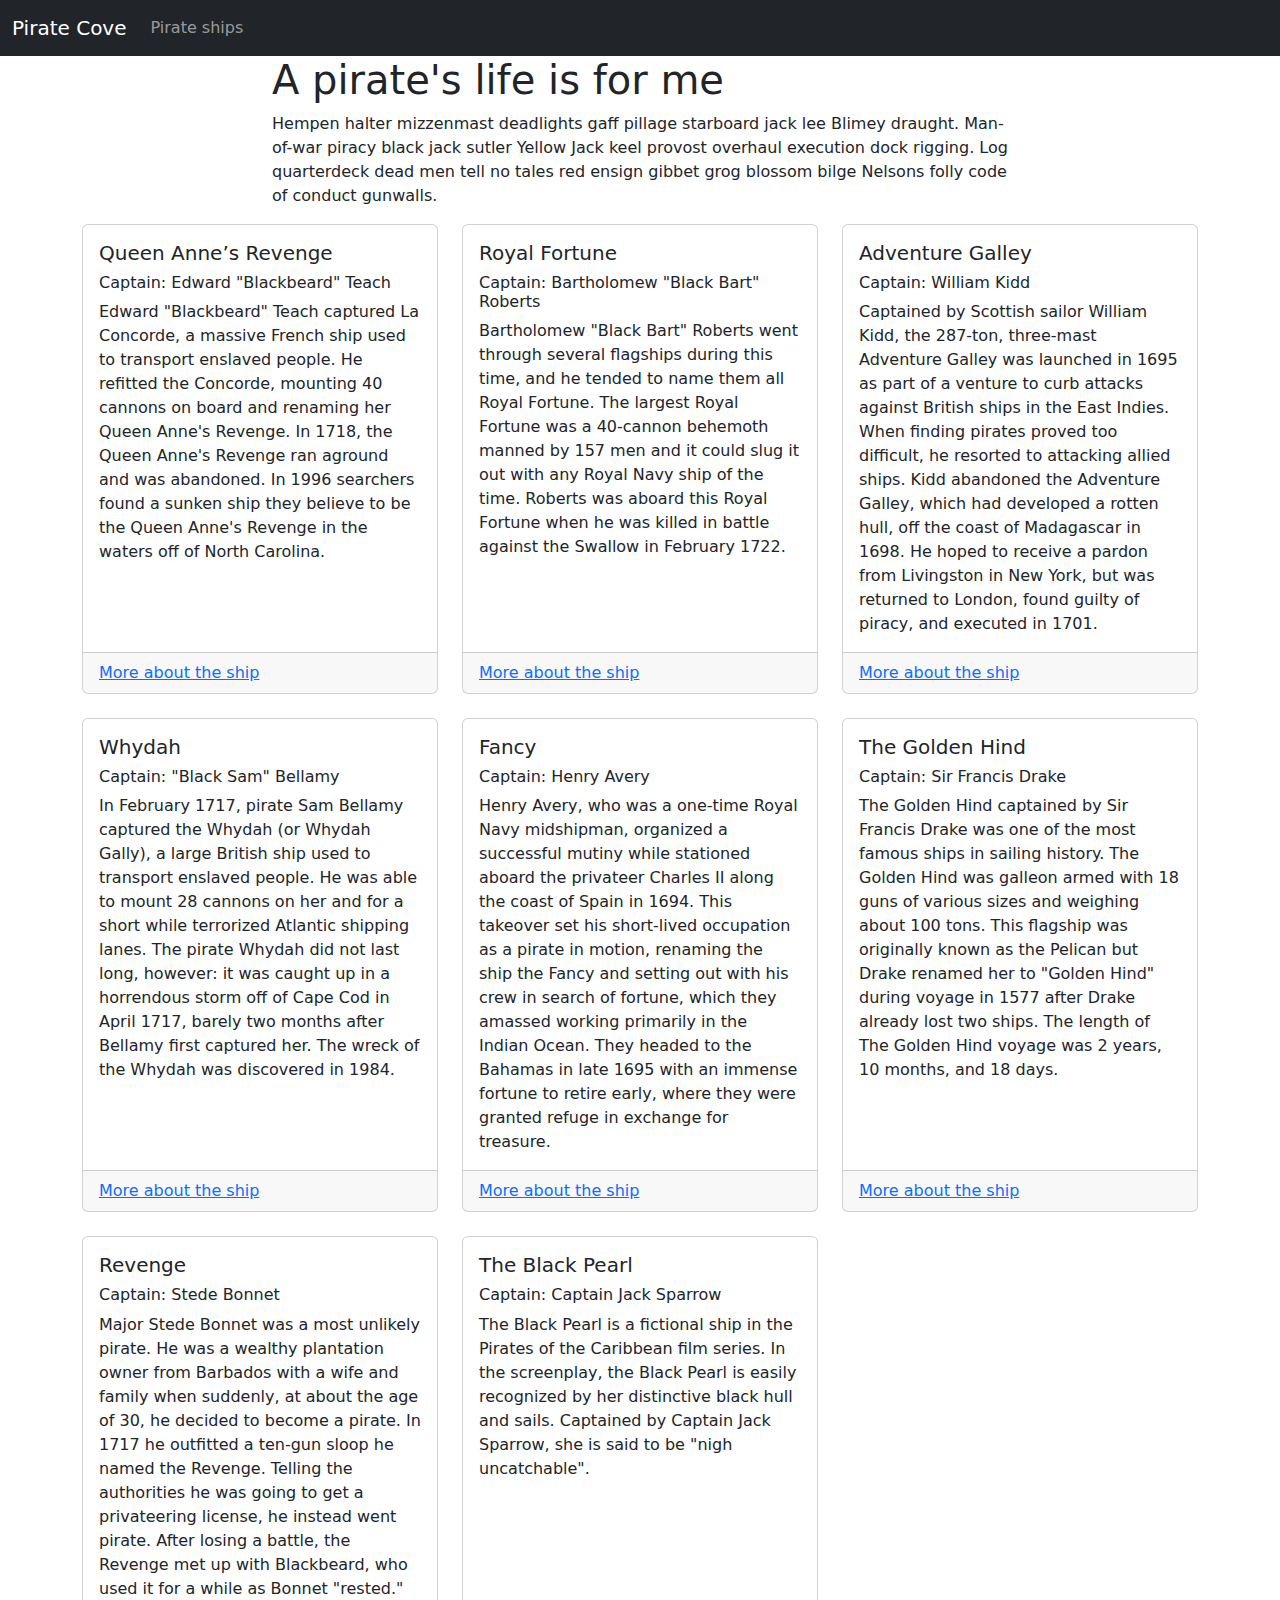
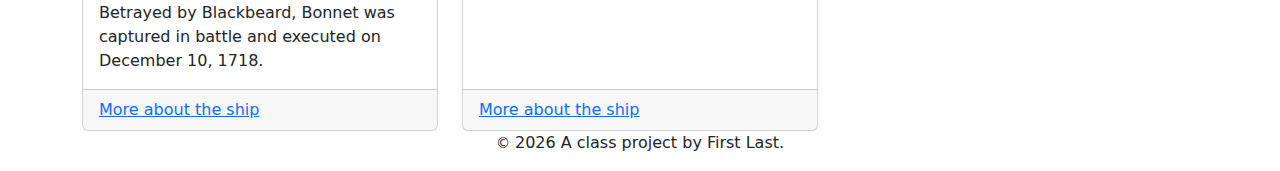
<file: docs/index.html>
<!DOCTYPE html>
<html lang="en">
  <!-- A Intro to Coding for Journalists class project -->
  <head>
    <title>Pirate Cove | Capt. McGillicutty's Ship's Log</title>
    <meta name="description" content="Default description" />
    <meta charset="utf-8" />
    <meta http-equiv="X-UA-Compatible" content="IE=edge" />
    <meta
      name="viewport"
      content="width=device-width, initial-scale=1, maximum-scale=1"
    />
    <link rel="stylesheet" href="css/main.css" />
  </head>
  <body>
    <nav class="navbar navbar-expand-lg bg-dark" data-bs-theme="dark">
      <div class="container-fluid">
        <a class="navbar-brand" href="index.html">Pirate Cove</a>
        <button
          class="navbar-toggler"
          type="button"
          data-bs-toggle="collapse"
          data-bs-target="#navbarNavDropdown"
          aria-controls="navbarNavDropdown"
          aria-expanded="false"
          aria-label="Toggle navigation"
        >
          <span class="navbar-toggler-icon"></span>
        </button>
        <div class="collapse navbar-collapse" id="navbarNavDropdown">
          <ul class="navbar-nav">
            <li class="nav-item">
              <a class="nav-link" href="pirate-ships.html">Pirate ships</a>
            </li>
          </ul>
        </div>
      </div>
    </nav>

    <div class="container">
      <div class="row">
        <div class="col-12 col-md-8 offset-md-2">
          <h1>A pirate's life is for me</h1>
          <p>
            Hempen halter mizzenmast deadlights gaff pillage starboard jack lee
            Blimey draught. Man-of-war piracy black jack sutler Yellow Jack keel
            provost overhaul execution dock rigging. Log quarterdeck dead men
            tell no tales red ensign gibbet grog blossom bilge Nelsons folly
            code of conduct gunwalls.
          </p>
        </div>
      </div>
      <div class="row row-cols-1 row-cols-md-2 row-cols-lg-3 g-4">
        <div class="col">
          <div class="card h-100">
            <div class="card-body">
              <h5 class="card-title">Queen Anne’s Revenge</h5>
              <h6>Captain: Edward &quot;Blackbeard&quot; Teach</h6>
              <p class="card-text">
                Edward &quot;Blackbeard&quot; Teach captured La Concorde, a
                massive French ship used to transport enslaved people. He
                refitted the Concorde, mounting 40 cannons on board and renaming
                her Queen Anne&#39;s Revenge. In 1718, the Queen Anne&#39;s
                Revenge ran aground and was abandoned. In 1996 searchers found a
                sunken ship they believe to be the Queen Anne&#39;s Revenge in
                the waters off of North Carolina.
              </p>
            </div>
            <div class="card-footer">
              <a
                href="https://www.thoughtco.com/famous-pirate-ships-2136286"
                class="card-link"
                >More about the ship</a
              >
            </div>
          </div>
        </div>

        <div class="col">
          <div class="card h-100">
            <div class="card-body">
              <h5 class="card-title">Royal Fortune</h5>
              <h6>Captain: Bartholomew &quot;Black Bart&quot; Roberts</h6>
              <p class="card-text">
                Bartholomew &quot;Black Bart&quot; Roberts went through several
                flagships during this time, and he tended to name them all Royal
                Fortune. The largest Royal Fortune was a 40-cannon behemoth
                manned by 157 men and it could slug it out with any Royal Navy
                ship of the time. Roberts was aboard this ​Royal Fortune when he
                was killed in battle against the Swallow in February 1722.
              </p>
            </div>
            <div class="card-footer">
              <a
                href="https://www.thoughtco.com/famous-pirate-ships-2136286"
                class="card-link"
                >More about the ship</a
              >
            </div>
          </div>
        </div>

        <div class="col">
          <div class="card h-100">
            <div class="card-body">
              <h5 class="card-title">Adventure Galley</h5>
              <h6>Captain: William Kidd</h6>
              <p class="card-text">
                Captained by Scottish sailor William Kidd, the 287-ton,
                three-mast Adventure Galley was launched in 1695 as part of a
                venture to curb attacks against British ships in the East
                Indies. When finding pirates proved too difficult, he resorted
                to attacking allied ships. Kidd abandoned the Adventure Galley,
                which had developed a rotten hull, off the coast of Madagascar
                in 1698. He hoped to receive a pardon from Livingston in New
                York, but was returned to London, found guilty of piracy, and
                executed in 1701.
              </p>
            </div>
            <div class="card-footer">
              <a
                href="https://www.mentalfloss.com/article/21557/6-famous-pirate-ships"
                class="card-link"
                >More about the ship</a
              >
            </div>
          </div>
        </div>

        <div class="col">
          <div class="card h-100">
            <div class="card-body">
              <h5 class="card-title">Whydah</h5>
              <h6>Captain: &quot;Black Sam&quot; Bellamy</h6>
              <p class="card-text">
                In February 1717, pirate Sam Bellamy captured the Whydah (or
                Whydah Gally), a large British ship used to transport enslaved
                people. He was able to mount 28 cannons on her and for a short
                while terrorized Atlantic shipping lanes. The pirate Whydah did
                not last long, however: it was caught up in a horrendous storm
                off of Cape Cod in April 1717, barely two months after Bellamy
                first captured her. The wreck of the Whydah was discovered in
                1984.
              </p>
            </div>
            <div class="card-footer">
              <a
                href="https://www.thoughtco.com/famous-pirate-ships-2136286"
                class="card-link"
                >More about the ship</a
              >
            </div>
          </div>
        </div>

        <div class="col">
          <div class="card h-100">
            <div class="card-body">
              <h5 class="card-title">Fancy</h5>
              <h6>Captain: Henry Avery</h6>
              <p class="card-text">
                Henry Avery, who was a one-time Royal Navy midshipman, organized
                a successful mutiny while stationed aboard the privateer Charles
                II along the coast of Spain in 1694. This takeover set his
                short-lived occupation as a pirate in motion, renaming the ship
                the Fancy and setting out with his crew in search of fortune,
                which they amassed working primarily in the Indian Ocean. They
                headed to the Bahamas in late 1695 with an immense fortune to
                retire early, where they were granted refuge in exchange for
                treasure.
              </p>
            </div>
            <div class="card-footer">
              <a
                href="https://www.pirateshowcancun.com/blog/scurvy-pirate-history/famous-pirate-ships-in-history/"
                class="card-link"
                >More about the ship</a
              >
            </div>
          </div>
        </div>

        <div class="col">
          <div class="card h-100">
            <div class="card-body">
              <h5 class="card-title">The Golden Hind</h5>
              <h6>Captain: Sir Francis Drake</h6>
              <p class="card-text">
                The Golden Hind captained by Sir Francis Drake was one of the
                most famous ships in sailing history. The Golden Hind was
                galleon armed with 18 guns of various sizes and weighing about
                100 tons. This flagship was originally known as the Pelican but
                Drake renamed her to &quot;Golden Hind&quot; during voyage in
                1577 after Drake already lost two ships. The length of The
                Golden Hind voyage was 2 years, 10 months, and 18 days.
              </p>
            </div>
            <div class="card-footer">
              <a
                href="http://www.thewayofthepirates.com/pirate-features/famous-pirate-ships/"
                class="card-link"
                >More about the ship</a
              >
            </div>
          </div>
        </div>

        <div class="col">
          <div class="card h-100">
            <div class="card-body">
              <h5 class="card-title">Revenge</h5>
              <h6>Captain: Stede Bonnet</h6>
              <p class="card-text">
                Major Stede Bonnet was a most unlikely pirate. He was a wealthy
                plantation owner from Barbados with a wife and family when
                suddenly, at about the age of 30, he decided to become a pirate.
                In 1717 he outfitted a ten-gun sloop he named the Revenge.
                Telling the authorities he was going to get a privateering
                license, he instead went pirate. After losing a battle, the
                Revenge met up with Blackbeard, who used it for a while as
                Bonnet &quot;rested.&quot; Betrayed by Blackbeard, Bonnet was
                captured in battle and executed on December 10, 1718.
              </p>
            </div>
            <div class="card-footer">
              <a
                href="https://www.thoughtco.com/famous-pirate-ships-2136286"
                class="card-link"
                >More about the ship</a
              >
            </div>
          </div>
        </div>

        <div class="col">
          <div class="card h-100">
            <div class="card-body">
              <h5 class="card-title">The Black Pearl</h5>
              <h6>Captain: Captain Jack Sparrow</h6>
              <p class="card-text">
                The Black Pearl is a fictional ship in the Pirates of the
                Caribbean film series. In the screenplay, the Black Pearl is
                easily recognized by her distinctive black hull and sails.
                Captained by Captain Jack Sparrow, she is said to be &quot;nigh
                uncatchable&quot;.
              </p>
            </div>
            <div class="card-footer">
              <a
                href="https://en.wikipedia.org/wiki/Black_Pearl"
                class="card-link"
                >More about the ship</a
              >
            </div>
          </div>
        </div>
      </div>
    </div>

    <footer>
      <p id="legal" class="center-block text-center">
        <small>&copy;</small> <span class="copyright-year"></span>
        A class project by First Last.
      </p>
    </footer>

    <script src="js/jquery.js"></script>
    <script src="js/bootstrap.bundle.min.js"></script>
    <script src="js/scripts.js"></script>
  </body>
</html>
</file>
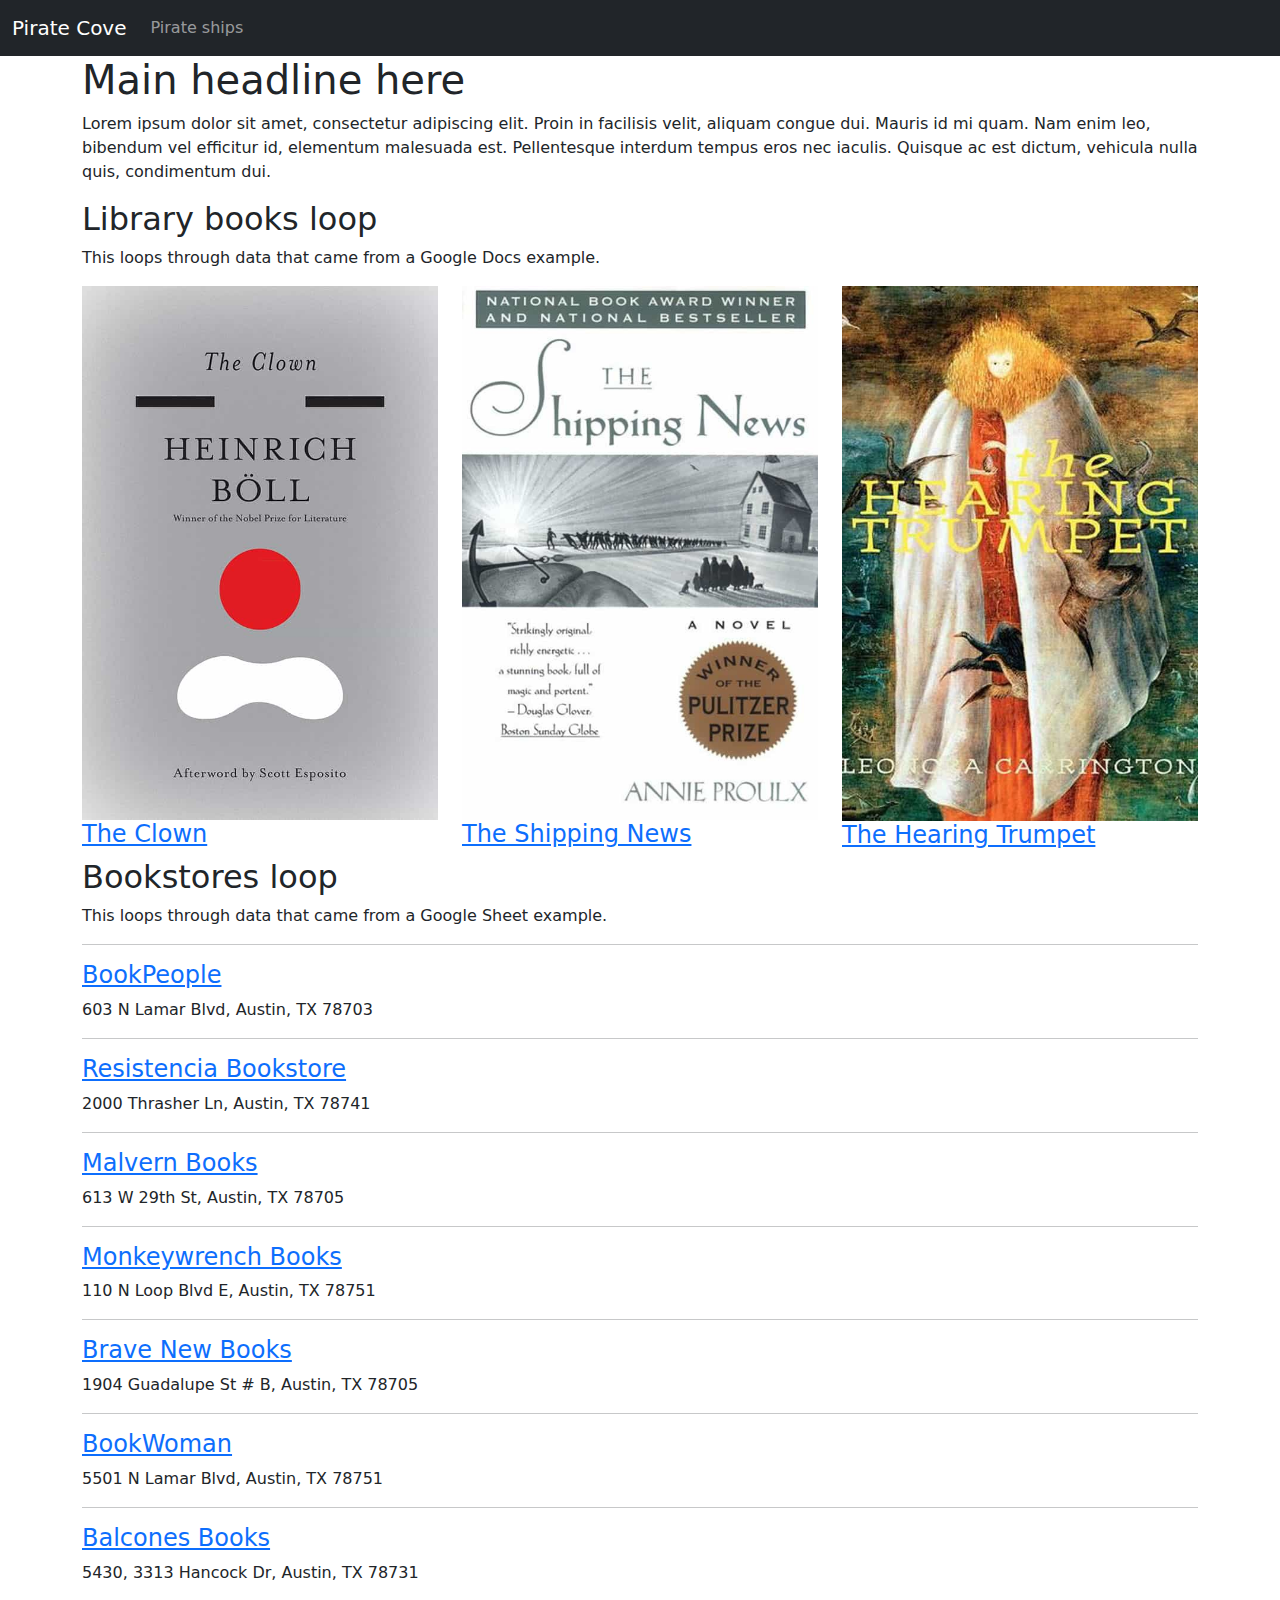
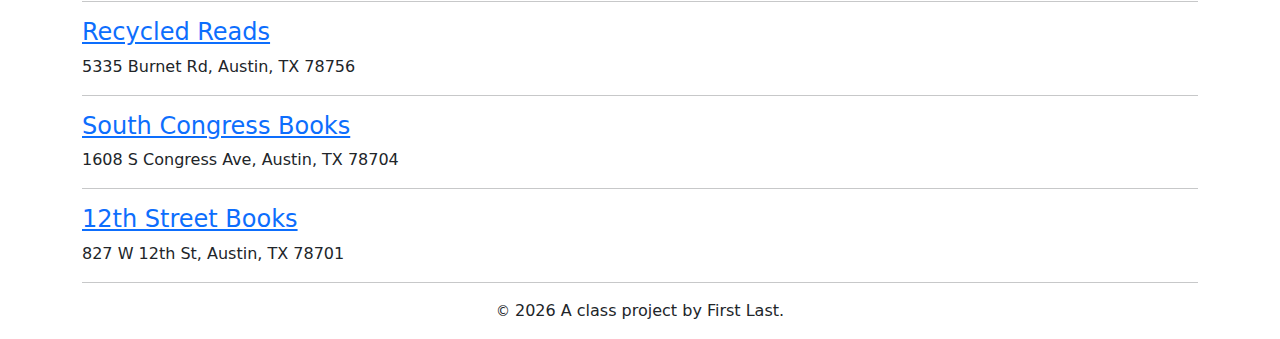
<file: docs/index-example.html>
<!DOCTYPE html>
<html lang="en">
  <!-- A Intro to Coding for Journalists class project -->
  <head>
    <title>Pirate Cove | Index page title</title>
    <meta
      name="description"
      content="The index search description for this page goes here."
    />
    <meta charset="utf-8" />
    <meta http-equiv="X-UA-Compatible" content="IE=edge" />
    <meta
      name="viewport"
      content="width=device-width, initial-scale=1, maximum-scale=1"
    />
    <link rel="stylesheet" href="css/main.css" />
  </head>
  <body>
    <nav class="navbar navbar-expand-lg bg-dark" data-bs-theme="dark">
      <div class="container-fluid">
        <a class="navbar-brand" href="index.html">Pirate Cove</a>
        <button
          class="navbar-toggler"
          type="button"
          data-bs-toggle="collapse"
          data-bs-target="#navbarNavDropdown"
          aria-controls="navbarNavDropdown"
          aria-expanded="false"
          aria-label="Toggle navigation"
        >
          <span class="navbar-toggler-icon"></span>
        </button>
        <div class="collapse navbar-collapse" id="navbarNavDropdown">
          <ul class="navbar-nav">
            <li class="nav-item">
              <a class="nav-link" href="pirate-ships.html">Pirate ships</a>
            </li>
          </ul>
        </div>
      </div>
    </nav>

    <div class="container">
      <h1>Main headline here</h1>
      <p>
        Lorem ipsum dolor sit amet, consectetur adipiscing elit. Proin in
        facilisis velit, aliquam congue dui. Mauris id mi quam. Nam enim leo,
        bibendum vel efficitur id, elementum malesuada est. Pellentesque
        interdum tempus eros nec iaculis. Quisque ac est dictum, vehicula nulla
        quis, condimentum dui.
      </p>
      <h2>Library books loop</h2>
      <p>This loops through data that came from a Google Docs example.</p>
      <div class="row">
        <div class="col">
          <img src="img/the-clown.jpg" alt="" class="img-fluid" />
          <h3><a href="books/the-clown.html">The Clown</a></h3>
        </div>

        <div class="col">
          <img src="img/the-shipping-news.jpg" alt="" class="img-fluid" />
          <h3><a href="books/the-shipping-news.html">The Shipping News</a></h3>
        </div>

        <div class="col">
          <img src="img/the-hearing-trumpet.jpg" alt="" class="img-fluid" />
          <h3>
            <a href="books/the-hearing-trumpet.html">The Hearing Trumpet</a>
          </h3>
        </div>
      </div>
      <h2>Bookstores loop</h2>
      <p>This loops through data that came from a Google Sheet example.</p>
      <hr />

      <h3>
        <a href="https://www.bookpeople.com/" target="_blank">BookPeople</a>
      </h3>
      <p>603 N Lamar Blvd, Austin, TX 78703</p>
      <hr />

      <h3>
        <a href="https://www.resistenciabooks.com/" target="_blank"
          >Resistencia Bookstore</a
        >
      </h3>
      <p>2000 Thrasher Ln, Austin, TX 78741</p>
      <hr />

      <h3>
        <a href="http://malvernbooks.com/" target="_blank">Malvern Books</a>
      </h3>
      <p>613 W 29th St, Austin, TX 78705</p>
      <hr />

      <h3>
        <a href="https://www.monkeywrenchbooks.org/" target="_blank"
          >Monkeywrench Books</a
        >
      </h3>
      <p>110 N Loop Blvd E, Austin, TX 78751</p>
      <hr />

      <h3>
        <a href="https://www.facebook.com/bravenewbookstore/" target="_blank"
          >Brave New Books</a
        >
      </h3>
      <p>1904 Guadalupe St # B, Austin, TX 78705</p>
      <hr />

      <h3>
        <a href="https://www.ebookwoman.com/" target="_blank">BookWoman</a>
      </h3>
      <p>5501 N Lamar Blvd, Austin, TX 78751</p>
      <hr />

      <h3>
        <a href="https://balconesbooks.com/" target="_blank">Balcones Books</a>
      </h3>
      <p>5430, 3313 Hancock Dr, Austin, TX 78731</p>
      <hr />

      <h3>
        <a href="http://library.austintexas.gov/recycled-reads" target="_blank"
          >Recycled Reads</a
        >
      </h3>
      <p>5335 Burnet Rd, Austin, TX 78756</p>
      <hr />

      <h3>
        <a href="https://southcongressbooks.com/" target="_blank"
          >South Congress Books</a
        >
      </h3>
      <p>1608 S Congress Ave, Austin, TX 78704</p>
      <hr />

      <h3>
        <a href="https://www.12thstreetbooks.com/" target="_blank"
          >12th Street Books</a
        >
      </h3>
      <p>827 W 12th St, Austin, TX 78701</p>
      <hr />
    </div>

    <footer>
      <p id="legal" class="center-block text-center">
        <small>&copy;</small> <span class="copyright-year"></span>
        A class project by First Last.
      </p>
    </footer>

    <script src="js/jquery.js"></script>
    <script src="js/bootstrap.bundle.min.js"></script>
    <script src="js/scripts.js"></script>
  </body>
</html>
</file>
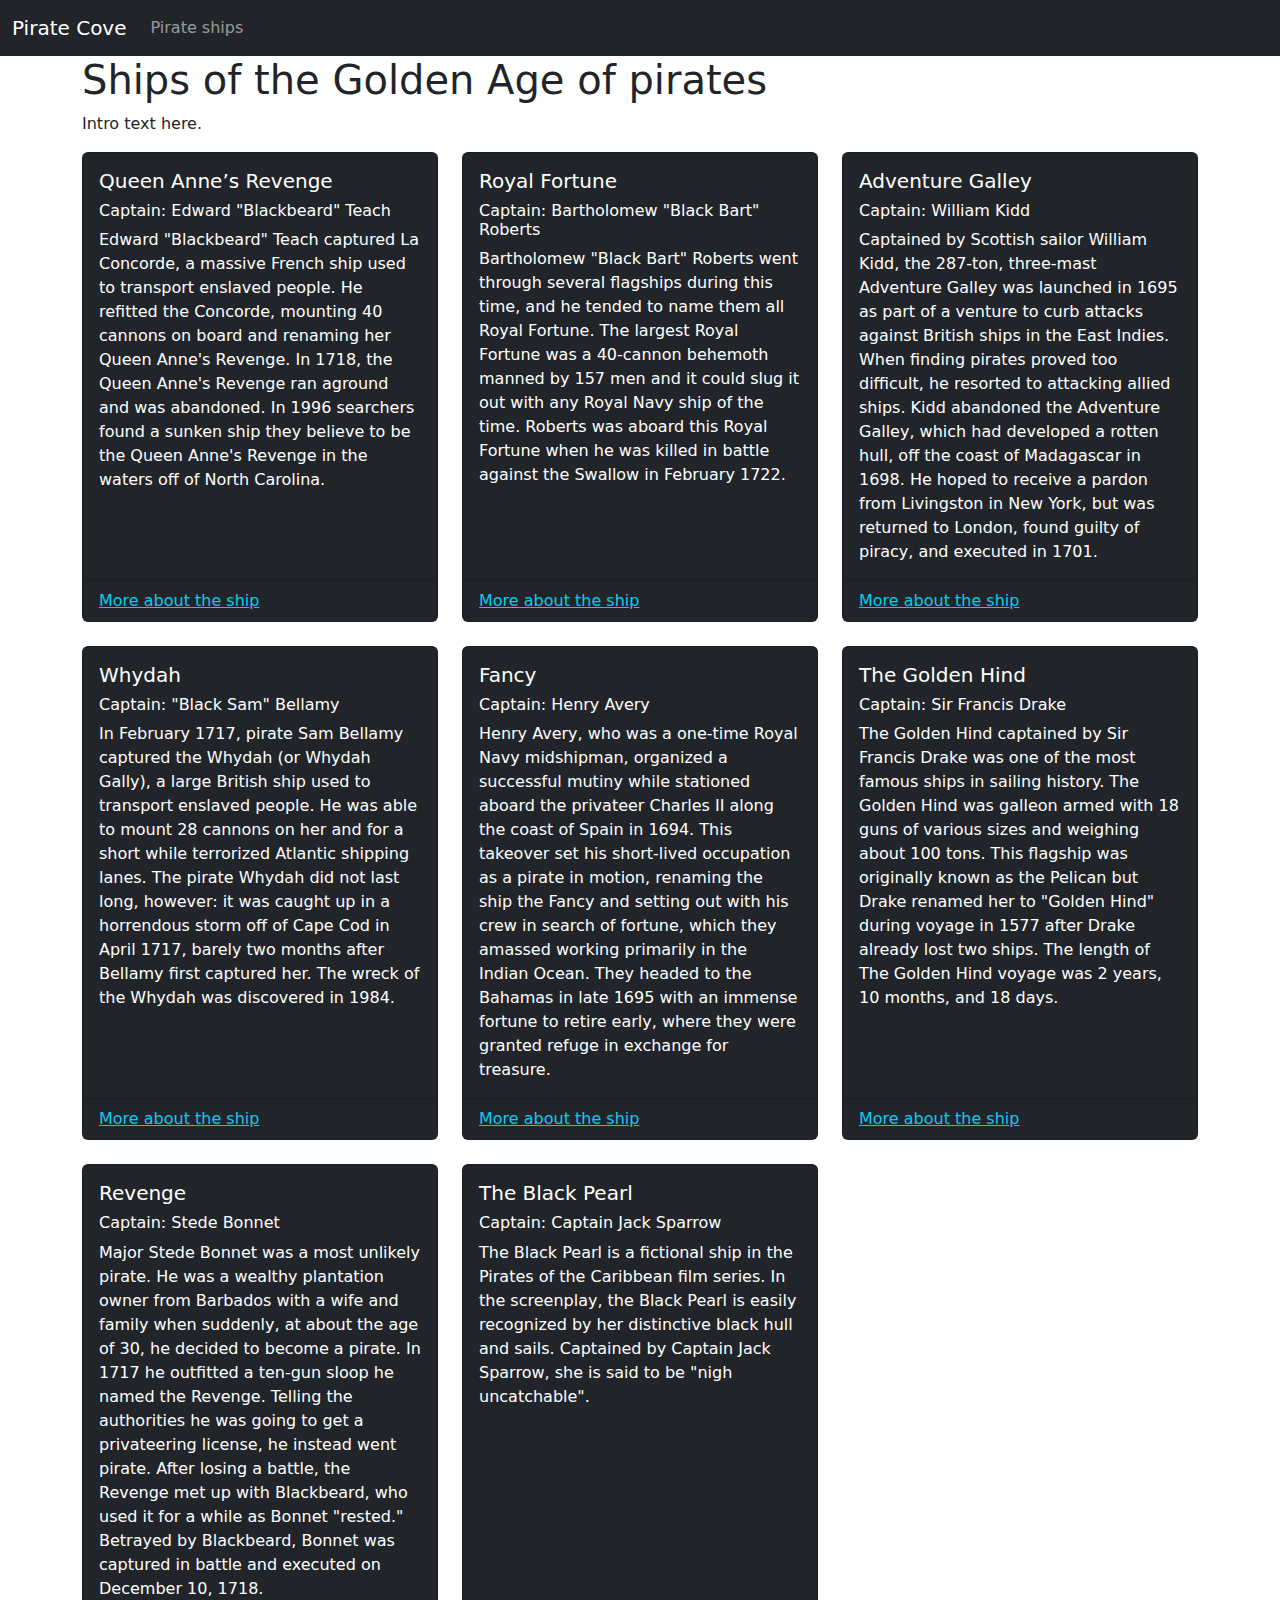
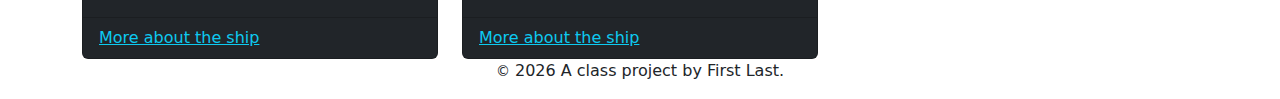
<file: docs/pirate-ships.html>
<!DOCTYPE html>
<html lang="en">
  <!-- A Intro to Coding for Journalists class project -->
  <head>
    <title>Pirate Cove | Pirate ships</title>
    <meta
      name="description"
      content="A list of pirate ships of lore from fact and fiction."
    />
    <meta charset="utf-8" />
    <meta http-equiv="X-UA-Compatible" content="IE=edge" />
    <meta
      name="viewport"
      content="width=device-width, initial-scale=1, maximum-scale=1"
    />
    <link rel="stylesheet" href="css/main.css" />
  </head>
  <body>
    <nav class="navbar navbar-expand-lg bg-dark" data-bs-theme="dark">
      <div class="container-fluid">
        <a class="navbar-brand" href="index.html">Pirate Cove</a>
        <button
          class="navbar-toggler"
          type="button"
          data-bs-toggle="collapse"
          data-bs-target="#navbarNavDropdown"
          aria-controls="navbarNavDropdown"
          aria-expanded="false"
          aria-label="Toggle navigation"
        >
          <span class="navbar-toggler-icon"></span>
        </button>
        <div class="collapse navbar-collapse" id="navbarNavDropdown">
          <ul class="navbar-nav">
            <li class="nav-item">
              <a class="nav-link" href="pirate-ships.html">Pirate ships</a>
            </li>
          </ul>
        </div>
      </div>
    </nav>

    <article class="container">
      <h1>Ships of the Golden Age of pirates</h1>
      <p>Intro text here.</p>
      <div class="row row-cols-1 row-cols-md-2 row-cols-lg-3 g-4">
        <div class="col">
          <div class="card h-100 bg-dark text-white">
            <div class="card-body">
              <h5 class="card-title">Queen Anne’s Revenge</h5>
              <h6>Captain: Edward &quot;Blackbeard&quot; Teach</h6>
              <p class="card-text">
                Edward &quot;Blackbeard&quot; Teach captured La Concorde, a
                massive French ship used to transport enslaved people. He
                refitted the Concorde, mounting 40 cannons on board and renaming
                her Queen Anne&#39;s Revenge. In 1718, the Queen Anne&#39;s
                Revenge ran aground and was abandoned. In 1996 searchers found a
                sunken ship they believe to be the Queen Anne&#39;s Revenge in
                the waters off of North Carolina.
              </p>
            </div>
            <div class="card-footer bg-transparent">
              <a
                href="https://www.thoughtco.com/famous-pirate-ships-2136286"
                class="card-link text-info"
                >More about the ship</a
              >
            </div>
          </div>
        </div>

        <div class="col">
          <div class="card h-100 bg-dark text-white">
            <div class="card-body">
              <h5 class="card-title">Royal Fortune</h5>
              <h6>Captain: Bartholomew &quot;Black Bart&quot; Roberts</h6>
              <p class="card-text">
                Bartholomew &quot;Black Bart&quot; Roberts went through several
                flagships during this time, and he tended to name them all Royal
                Fortune. The largest Royal Fortune was a 40-cannon behemoth
                manned by 157 men and it could slug it out with any Royal Navy
                ship of the time. Roberts was aboard this ​Royal Fortune when he
                was killed in battle against the Swallow in February 1722.
              </p>
            </div>
            <div class="card-footer bg-transparent">
              <a
                href="https://www.thoughtco.com/famous-pirate-ships-2136286"
                class="card-link text-info"
                >More about the ship</a
              >
            </div>
          </div>
        </div>

        <div class="col">
          <div class="card h-100 bg-dark text-white">
            <div class="card-body">
              <h5 class="card-title">Adventure Galley</h5>
              <h6>Captain: William Kidd</h6>
              <p class="card-text">
                Captained by Scottish sailor William Kidd, the 287-ton,
                three-mast Adventure Galley was launched in 1695 as part of a
                venture to curb attacks against British ships in the East
                Indies. When finding pirates proved too difficult, he resorted
                to attacking allied ships. Kidd abandoned the Adventure Galley,
                which had developed a rotten hull, off the coast of Madagascar
                in 1698. He hoped to receive a pardon from Livingston in New
                York, but was returned to London, found guilty of piracy, and
                executed in 1701.
              </p>
            </div>
            <div class="card-footer bg-transparent">
              <a
                href="https://www.mentalfloss.com/article/21557/6-famous-pirate-ships"
                class="card-link text-info"
                >More about the ship</a
              >
            </div>
          </div>
        </div>

        <div class="col">
          <div class="card h-100 bg-dark text-white">
            <div class="card-body">
              <h5 class="card-title">Whydah</h5>
              <h6>Captain: &quot;Black Sam&quot; Bellamy</h6>
              <p class="card-text">
                In February 1717, pirate Sam Bellamy captured the Whydah (or
                Whydah Gally), a large British ship used to transport enslaved
                people. He was able to mount 28 cannons on her and for a short
                while terrorized Atlantic shipping lanes. The pirate Whydah did
                not last long, however: it was caught up in a horrendous storm
                off of Cape Cod in April 1717, barely two months after Bellamy
                first captured her. The wreck of the Whydah was discovered in
                1984.
              </p>
            </div>
            <div class="card-footer bg-transparent">
              <a
                href="https://www.thoughtco.com/famous-pirate-ships-2136286"
                class="card-link text-info"
                >More about the ship</a
              >
            </div>
          </div>
        </div>

        <div class="col">
          <div class="card h-100 bg-dark text-white">
            <div class="card-body">
              <h5 class="card-title">Fancy</h5>
              <h6>Captain: Henry Avery</h6>
              <p class="card-text">
                Henry Avery, who was a one-time Royal Navy midshipman, organized
                a successful mutiny while stationed aboard the privateer Charles
                II along the coast of Spain in 1694. This takeover set his
                short-lived occupation as a pirate in motion, renaming the ship
                the Fancy and setting out with his crew in search of fortune,
                which they amassed working primarily in the Indian Ocean. They
                headed to the Bahamas in late 1695 with an immense fortune to
                retire early, where they were granted refuge in exchange for
                treasure.
              </p>
            </div>
            <div class="card-footer bg-transparent">
              <a
                href="https://www.pirateshowcancun.com/blog/scurvy-pirate-history/famous-pirate-ships-in-history/"
                class="card-link text-info"
                >More about the ship</a
              >
            </div>
          </div>
        </div>

        <div class="col">
          <div class="card h-100 bg-dark text-white">
            <div class="card-body">
              <h5 class="card-title">The Golden Hind</h5>
              <h6>Captain: Sir Francis Drake</h6>
              <p class="card-text">
                The Golden Hind captained by Sir Francis Drake was one of the
                most famous ships in sailing history. The Golden Hind was
                galleon armed with 18 guns of various sizes and weighing about
                100 tons. This flagship was originally known as the Pelican but
                Drake renamed her to &quot;Golden Hind&quot; during voyage in
                1577 after Drake already lost two ships. The length of The
                Golden Hind voyage was 2 years, 10 months, and 18 days.
              </p>
            </div>
            <div class="card-footer bg-transparent">
              <a
                href="http://www.thewayofthepirates.com/pirate-features/famous-pirate-ships/"
                class="card-link text-info"
                >More about the ship</a
              >
            </div>
          </div>
        </div>

        <div class="col">
          <div class="card h-100 bg-dark text-white">
            <div class="card-body">
              <h5 class="card-title">Revenge</h5>
              <h6>Captain: Stede Bonnet</h6>
              <p class="card-text">
                Major Stede Bonnet was a most unlikely pirate. He was a wealthy
                plantation owner from Barbados with a wife and family when
                suddenly, at about the age of 30, he decided to become a pirate.
                In 1717 he outfitted a ten-gun sloop he named the Revenge.
                Telling the authorities he was going to get a privateering
                license, he instead went pirate. After losing a battle, the
                Revenge met up with Blackbeard, who used it for a while as
                Bonnet &quot;rested.&quot; Betrayed by Blackbeard, Bonnet was
                captured in battle and executed on December 10, 1718.
              </p>
            </div>
            <div class="card-footer bg-transparent">
              <a
                href="https://www.thoughtco.com/famous-pirate-ships-2136286"
                class="card-link text-info"
                >More about the ship</a
              >
            </div>
          </div>
        </div>

        <div class="col">
          <div class="card h-100 bg-dark text-white">
            <div class="card-body">
              <h5 class="card-title">The Black Pearl</h5>
              <h6>Captain: Captain Jack Sparrow</h6>
              <p class="card-text">
                The Black Pearl is a fictional ship in the Pirates of the
                Caribbean film series. In the screenplay, the Black Pearl is
                easily recognized by her distinctive black hull and sails.
                Captained by Captain Jack Sparrow, she is said to be &quot;nigh
                uncatchable&quot;.
              </p>
            </div>
            <div class="card-footer bg-transparent">
              <a
                href="https://en.wikipedia.org/wiki/Black_Pearl"
                class="card-link text-info"
                >More about the ship</a
              >
            </div>
          </div>
        </div>
      </div>
    </article>

    <footer>
      <p id="legal" class="center-block text-center">
        <small>&copy;</small> <span class="copyright-year"></span>
        A class project by First Last.
      </p>
    </footer>

    <script src="js/jquery.js"></script>
    <script src="js/bootstrap.bundle.min.js"></script>
    <script src="js/scripts.js"></script>
  </body>
</html>
</file>
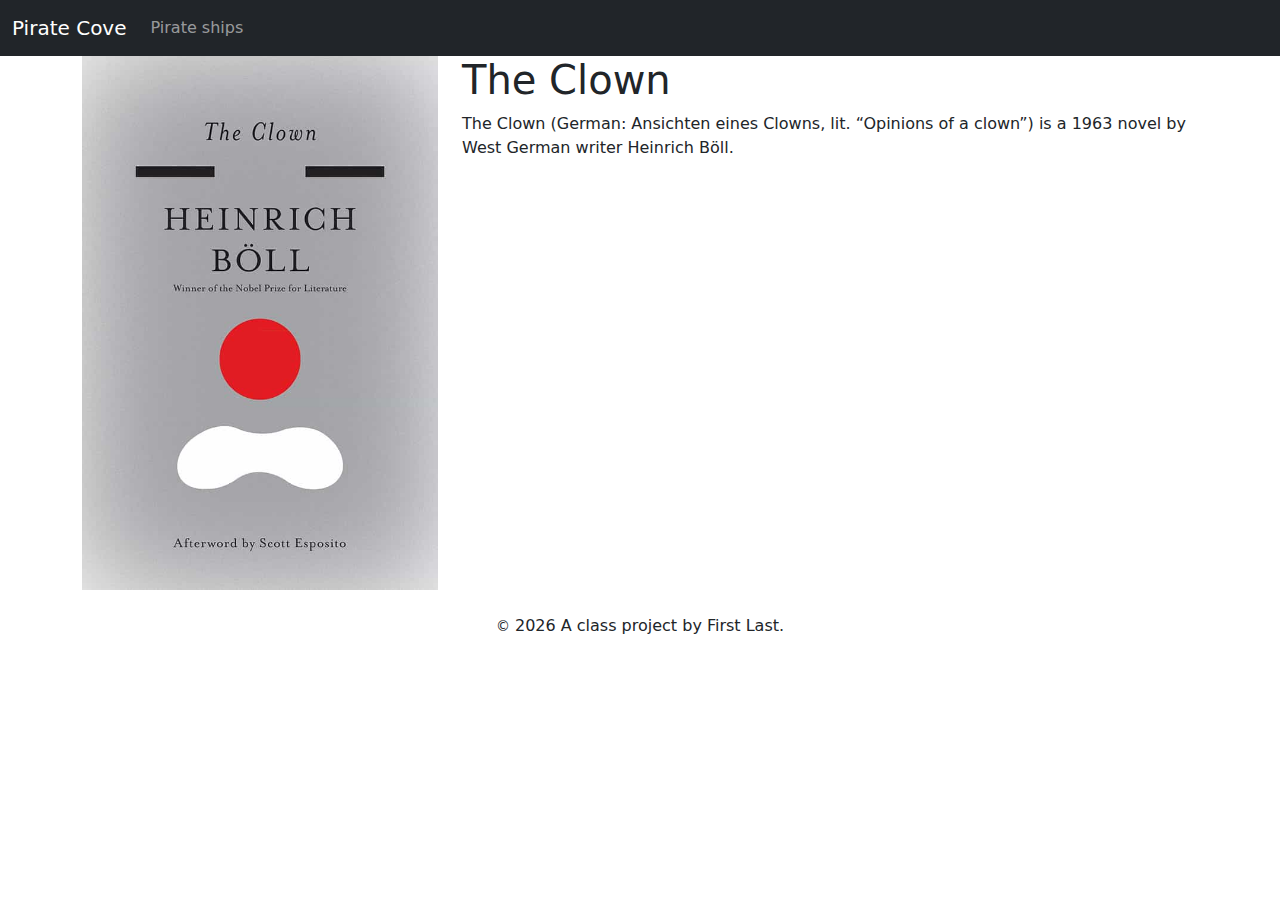
<file: docs/books/the-clown.html>
<!DOCTYPE html>
<html lang="en">
  <!-- A Intro to Coding for Journalists class project -->
  <head>
    <title>Pirate Cove | The Clown</title>
    <meta name="description" content="The Clown by Heinrich Böll" />
    <meta charset="utf-8" />
    <meta http-equiv="X-UA-Compatible" content="IE=edge" />
    <meta
      name="viewport"
      content="width=device-width, initial-scale=1, maximum-scale=1"
    />
    <link rel="stylesheet" href="../css/main.css" />
  </head>
  <body>
    <nav class="navbar navbar-expand-lg bg-dark" data-bs-theme="dark">
      <div class="container-fluid">
        <a class="navbar-brand" href="../index.html">Pirate Cove</a>
        <button
          class="navbar-toggler"
          type="button"
          data-bs-toggle="collapse"
          data-bs-target="#navbarNavDropdown"
          aria-controls="navbarNavDropdown"
          aria-expanded="false"
          aria-label="Toggle navigation"
        >
          <span class="navbar-toggler-icon"></span>
        </button>
        <div class="collapse navbar-collapse" id="navbarNavDropdown">
          <ul class="navbar-nav">
            <li class="nav-item">
              <a class="nav-link" href="../pirate-ships.html">Pirate ships</a>
            </li>
          </ul>
        </div>
      </div>
    </nav>

    <article class="container">
      <div class="row">
        <div class="col-sm-4">
          <img src="../img/the-clown.jpg" alt="" class="img-fluid mb-4" />
        </div>
        <div class="col-sm-8">
          <h1>The Clown</h1>
          <p>
            The Clown (German: Ansichten eines Clowns, lit. “Opinions of a
            clown”) is a 1963 novel by West German writer Heinrich Böll.
          </p>
        </div>
      </div>
    </article>

    <footer>
      <p id="legal" class="center-block text-center">
        <small>&copy;</small> <span class="copyright-year"></span>
        A class project by First Last.
      </p>
    </footer>

    <script src="../js/jquery.js"></script>
    <script src="../js/bootstrap.bundle.min.js"></script>
    <script src="../js/scripts.js"></script>
  </body>
</html>
</file>
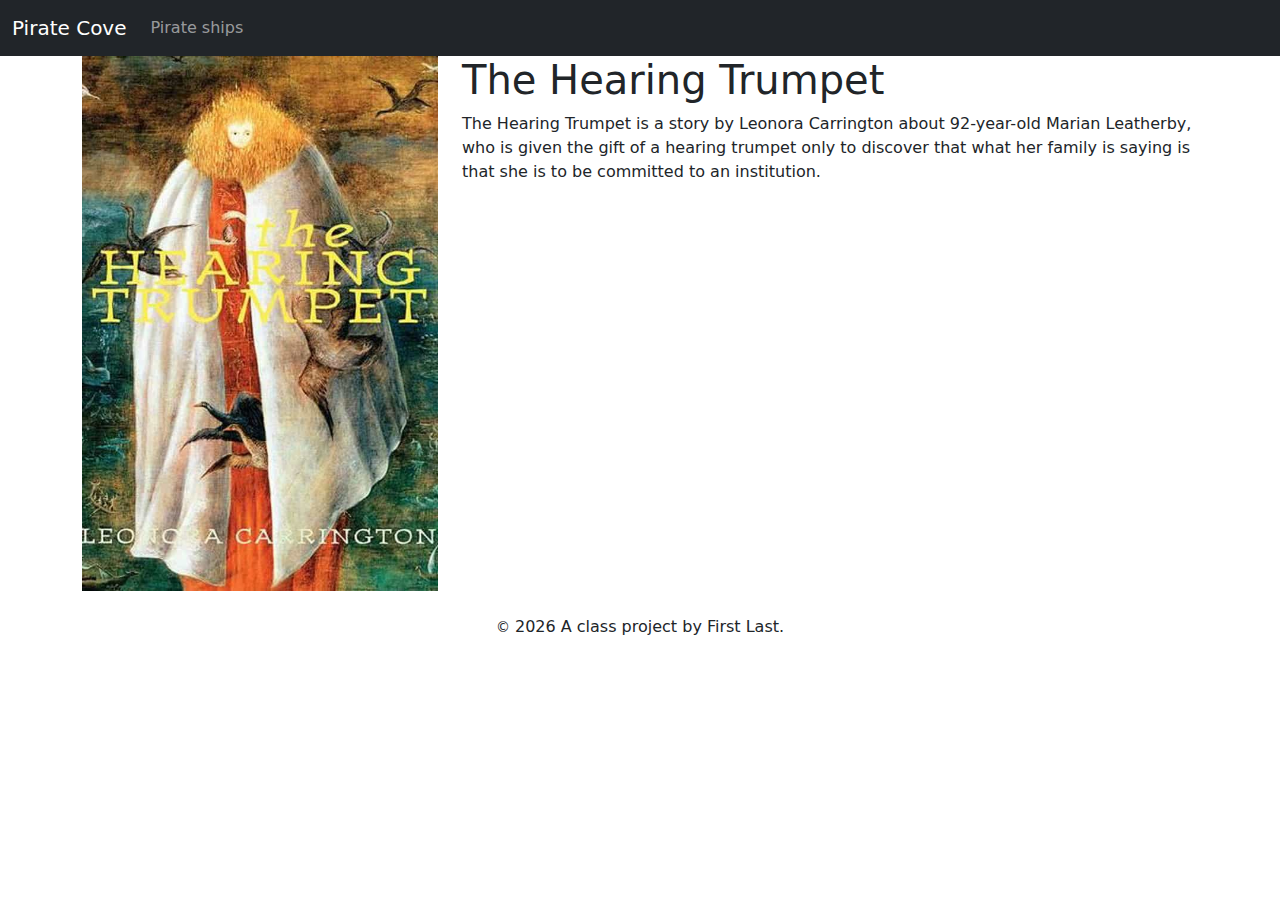
<file: docs/books/the-hearing-trumpet.html>
<!DOCTYPE html>
<html lang="en">
  <!-- A Intro to Coding for Journalists class project -->
  <head>
    <title>Pirate Cove | The Hearing Trumpet</title>
    <meta
      name="description"
      content="The Hearing Trumpet by Leonora Carrington"
    />
    <meta charset="utf-8" />
    <meta http-equiv="X-UA-Compatible" content="IE=edge" />
    <meta
      name="viewport"
      content="width=device-width, initial-scale=1, maximum-scale=1"
    />
    <link rel="stylesheet" href="../css/main.css" />
  </head>
  <body>
    <nav class="navbar navbar-expand-lg bg-dark" data-bs-theme="dark">
      <div class="container-fluid">
        <a class="navbar-brand" href="../index.html">Pirate Cove</a>
        <button
          class="navbar-toggler"
          type="button"
          data-bs-toggle="collapse"
          data-bs-target="#navbarNavDropdown"
          aria-controls="navbarNavDropdown"
          aria-expanded="false"
          aria-label="Toggle navigation"
        >
          <span class="navbar-toggler-icon"></span>
        </button>
        <div class="collapse navbar-collapse" id="navbarNavDropdown">
          <ul class="navbar-nav">
            <li class="nav-item">
              <a class="nav-link" href="../pirate-ships.html">Pirate ships</a>
            </li>
          </ul>
        </div>
      </div>
    </nav>

    <article class="container">
      <div class="row">
        <div class="col-sm-4">
          <img
            src="../img/the-hearing-trumpet.jpg"
            alt=""
            class="img-fluid mb-4"
          />
        </div>
        <div class="col-sm-8">
          <h1>The Hearing Trumpet</h1>
          <p>
            The Hearing Trumpet is a story by Leonora Carrington about
            92-year-old Marian Leatherby, who is given the gift of a hearing
            trumpet only to discover that what her family is saying is that she
            is to be committed to an institution.
          </p>
        </div>
      </div>
    </article>

    <footer>
      <p id="legal" class="center-block text-center">
        <small>&copy;</small> <span class="copyright-year"></span>
        A class project by First Last.
      </p>
    </footer>

    <script src="../js/jquery.js"></script>
    <script src="../js/bootstrap.bundle.min.js"></script>
    <script src="../js/scripts.js"></script>
  </body>
</html>
</file>
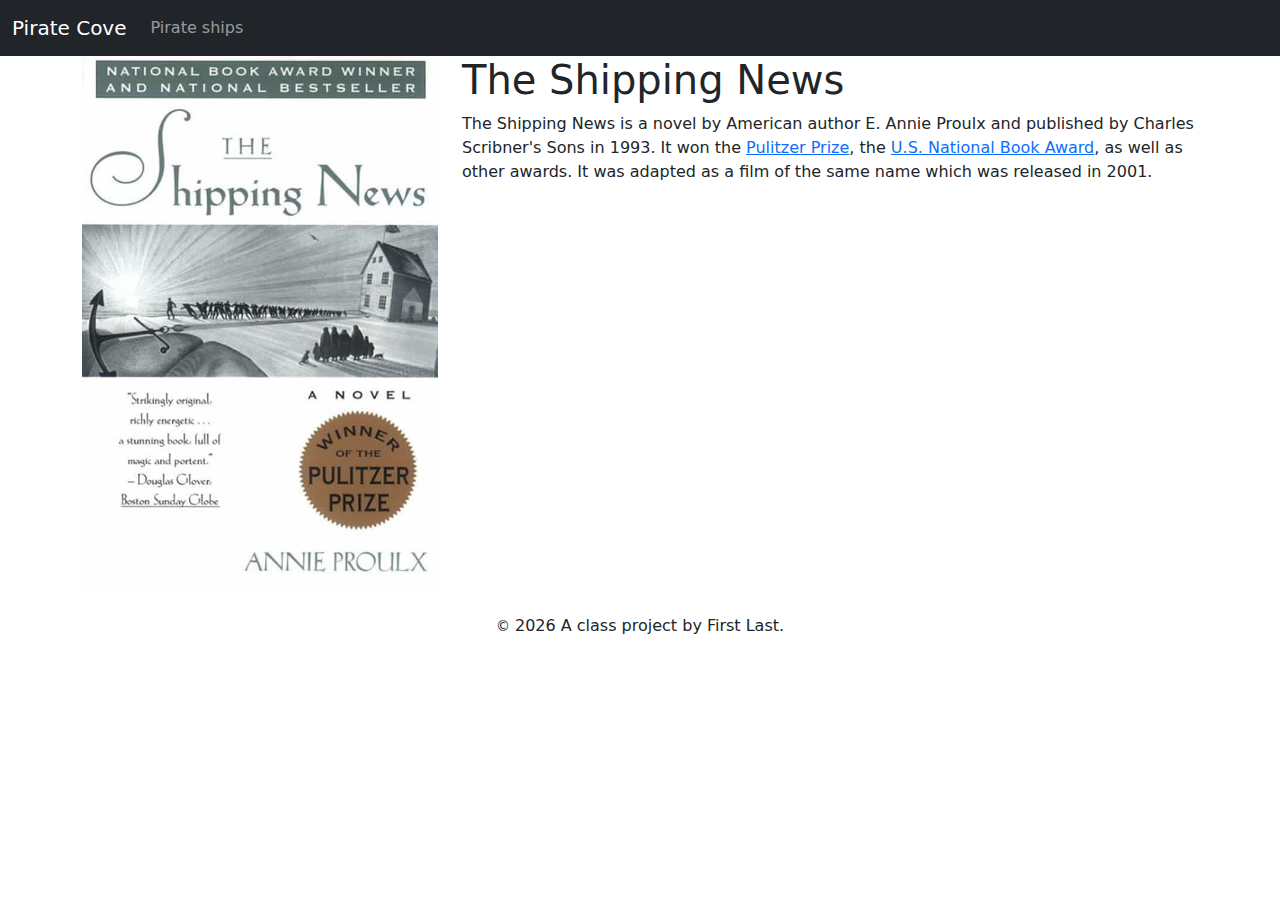
<file: docs/books/the-shipping-news.html>
<!DOCTYPE html>
<html lang="en">
  <!-- A Intro to Coding for Journalists class project -->
  <head>
    <title>Pirate Cove | The Shipping News</title>
    <meta name="description" content="The Shipping News by Annie Proulx" />
    <meta charset="utf-8" />
    <meta http-equiv="X-UA-Compatible" content="IE=edge" />
    <meta
      name="viewport"
      content="width=device-width, initial-scale=1, maximum-scale=1"
    />
    <link rel="stylesheet" href="../css/main.css" />
  </head>
  <body>
    <nav class="navbar navbar-expand-lg bg-dark" data-bs-theme="dark">
      <div class="container-fluid">
        <a class="navbar-brand" href="../index.html">Pirate Cove</a>
        <button
          class="navbar-toggler"
          type="button"
          data-bs-toggle="collapse"
          data-bs-target="#navbarNavDropdown"
          aria-controls="navbarNavDropdown"
          aria-expanded="false"
          aria-label="Toggle navigation"
        >
          <span class="navbar-toggler-icon"></span>
        </button>
        <div class="collapse navbar-collapse" id="navbarNavDropdown">
          <ul class="navbar-nav">
            <li class="nav-item">
              <a class="nav-link" href="../pirate-ships.html">Pirate ships</a>
            </li>
          </ul>
        </div>
      </div>
    </nav>

    <article class="container">
      <div class="row">
        <div class="col-sm-4">
          <img
            src="../img/the-shipping-news.jpg"
            alt=""
            class="img-fluid mb-4"
          />
        </div>
        <div class="col-sm-8">
          <h1>The Shipping News</h1>
          <p>
            The Shipping News is a novel by American author E. Annie Proulx and
            published by Charles Scribner's Sons in 1993. It won the
            <a href="https://www.pulitzer.org/winners/e-annie-proulx"
              >Pulitzer Prize</a
            >, the
            <a href="https://www.nationalbook.org/books/shipping-news/"
              >U.S. National Book Award</a
            >, as well as other awards. It was adapted as a film of the same
            name which was released in 2001.
          </p>
        </div>
      </div>
    </article>

    <footer>
      <p id="legal" class="center-block text-center">
        <small>&copy;</small> <span class="copyright-year"></span>
        A class project by First Last.
      </p>
    </footer>

    <script src="../js/jquery.js"></script>
    <script src="../js/bootstrap.bundle.min.js"></script>
    <script src="../js/scripts.js"></script>
  </body>
</html>
</file>
